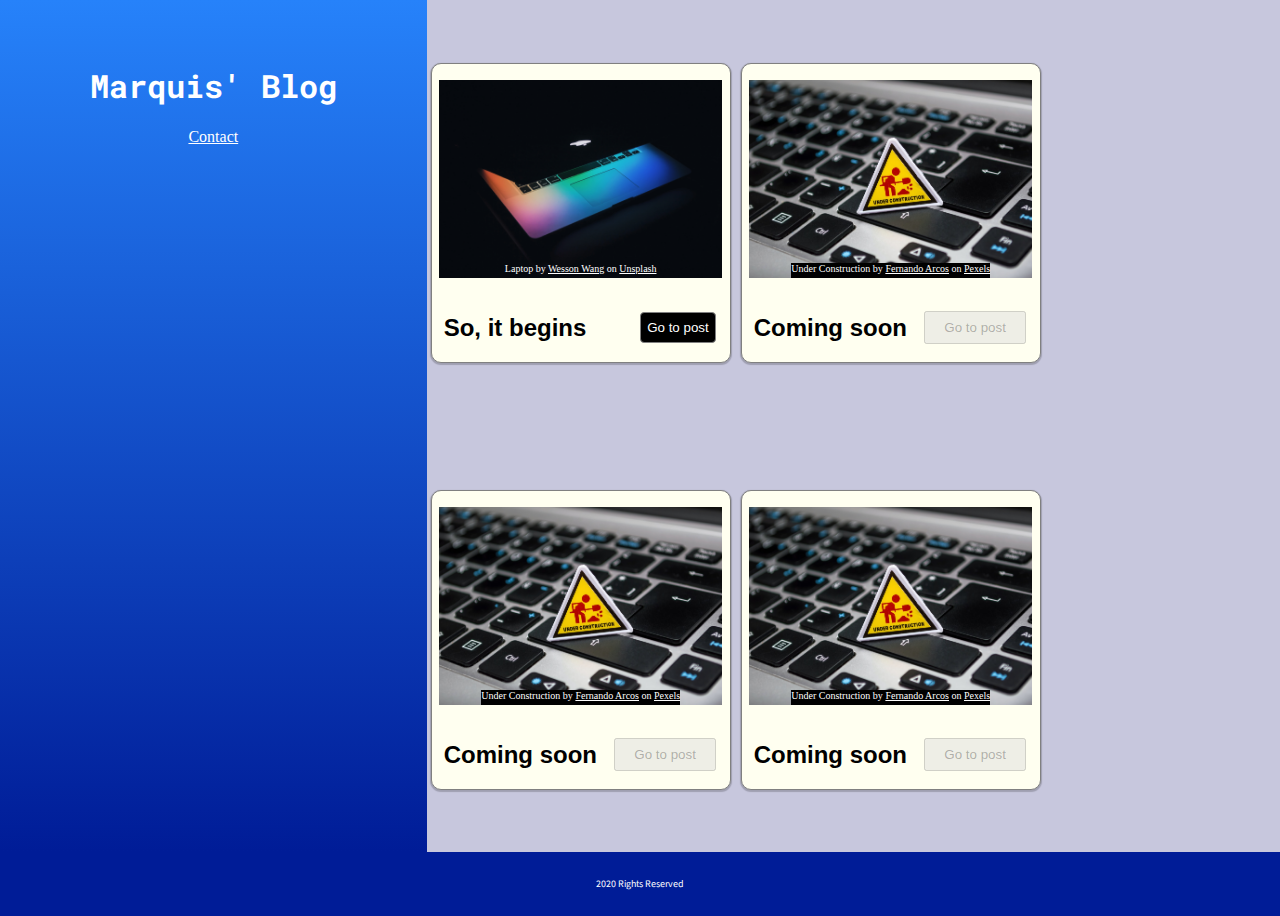
<file: index.html>
<!DOCTYPE html>
<html lang="en">
<head>
  <meta charset="UTF-8">
  <meta name="viewport" content="width=device-width, initial-scale=1.0">
  <title>Marquis' Blog</title>
  <link rel="stylesheet" href="css/style.css" />
</head>
<body>
  <div class="grid">
    <nav>
      <h1 class="logo">Marquis' Blog</h1>
      <div class="contact"><a href="#">Contact</a></div>
    </nav>   
    <main>
      <div class="blog-card">
        <div class="img-placeholder-first">
          <span class="first-caption">Laptop by <a href="https://unsplash.com/@wesson?utm_source=unsplash&amp;utm_medium=referral&amp;utm_content=creditCopyText">Wesson Wang</a> on <a href="https://unsplash.com/?utm_source=unsplash&amp;utm_medium=referral&amp;utm_content=creditCopyText">Unsplash</a></span></div>
        <div class="bc-data">
          <h2 class="blog-title-one">So, it begins</h2>
            <form action="blog-post.html">
                <button type="submit" class="continue-to-post first-button">Go to post</button>
            </form>
        </div>
      </div>
      <div class="blog-card">
        <div class="img-placeholder-other">
          <span class="other-caption">Under Construction by <a href="https://www.pexels.com/photo/under-construction-signage-on-laptop-keyboard-211122/">Fernando Arcos</a> on <a href="https://www.pexels.com/photo/under-construction-signage-on-laptop-keyboard-211122/">Pexels</a></span>
        </div>      
        <div class="bc-data">
          <h2 class="blog-title-one">Coming soon</h2>
          <button class="continue-to-post" disabled>Go to post</button>
        </div>
      </div>
      <div class="blog-card">
        <div class="img-placeholder-other">
          <span class="other-caption">Under Construction by <a href="https://www.pexels.com/photo/under-construction-signage-on-laptop-keyboard-211122/">Fernando Arcos</a> on <a href="https://www.pexels.com/photo/under-construction-signage-on-laptop-keyboard-211122/">Pexels</a></span>
        </div>
        <div class="bc-data">
          <h2 class="blog-title-one">Coming soon</h2>
          <button class="continue-to-post" disabled>Go to post</button>
        </div>
      </div>
      <div class="blog-card">
        <div class="img-placeholder-other">
          <span class="other-caption">Under Construction by <a href="https://www.pexels.com/photo/under-construction-signage-on-laptop-keyboard-211122/">Fernando Arcos</a> on <a href="https://www.pexels.com/photo/under-construction-signage-on-laptop-keyboard-211122/">Pexels</a></span>
        </div>
        <div class="bc-data">
          <h2 class="blog-title-one">Coming soon</h2>
          <button class="continue-to-post" disabled>Go to post</button>
        </div>
      </div>
    </main>
    <footer><p class="rights-reserved">2020 Rights Reserved</p></footer>
  </div>
</body>
</html>
</file>
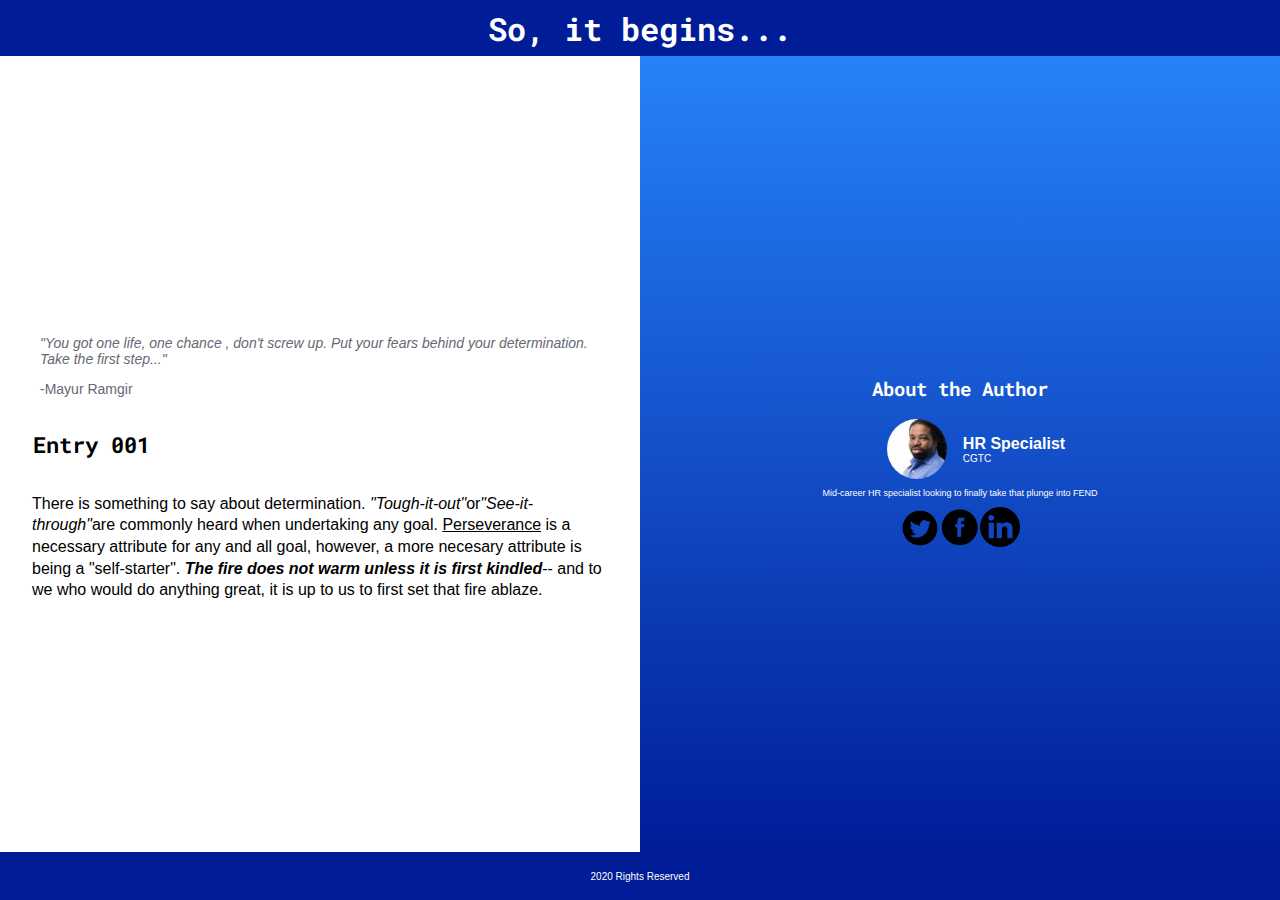
<file: blog-post.html>
<!DOCTYPE html>
<html lang="en">
<head>
  <meta charset="UTF-8">
  <meta name="viewport" content="width=device-width, initial-scale=1.0">
  <title>Blog Post</title>
  <link rel="stylesheet" href="css/post.css" />
</head>
<body>
  <header>
    <h1>So, it begins...</h1>
  </header>
  <main>    
    <blockquote>
      <p><em>"You got one life, one chance , don't screw up. Put your fears behind your determination. Take the first step..."</em></p>
      <footer class="quote-footer">-Mayur Ramgir</footer>
    </blockquote>
    <h2>Entry 001</h2>
    <p class="blog-text">
      There is something to say about determination.  <em>"Tough-it-out"</em>or<em>"See-it-through"</em>are
      commonly heard when undertaking any goal.  <u>Perseverance</u> is a necessary attribute for any and all goal,
      however, a more necesary attribute is being a "self-starter".  <em><b>The fire does not warm unless it is first 
      kindled</b></em>-- and to we who would do anything great, it is up to us to first set that fire ablaze.
    </p>
  </main>
  <section>
    <h3 class="author-title"><b>About the Author</b></h3>
    <div class="avatar-info">
      <div class="avatar"></div>
      <div class="avatar-text">
        <div class="title"><b>HR Specialist</b></div>
        <div class="current-company">CGTC</div>        
      </div>
    </div>
    <div class="bio-text">
      <p>
        Mid-career HR specialist looking to finally take that plunge into FEND
      </p>      
    </div>
    <div class="social-media-icons">  
      <a href="https://twitter.com/qhall"><img src="imgs/twitter_icon.png" class="twitter-icon"></a>
      <a href="https://www.facebook.com/quishall/"><img src="imgs/fb_icon.png" class="facebook-icon"></a>
      <a href="https://www.linkedin.com/in/marquishall/"><img src="imgs/linkedin_icon.png" class="linkedin-icon"></a>
    </div>
  </section>
  <footer class="page-footer">
    <p class="rights-reserved">2020 Rights Reserved</p>
  </footer>
  </div>
</body>
</html>
</file>
<file: css/style.css>
@import "style-large.css";
@import url('https://fonts.googleapis.com/css2?family=Roboto+Mono:wght@200&display=swap');
@import url('https://fonts.googleapis.com/css2?family=Source+Sans+Pro&display=swap');

  body,html{
  
/* Remove all margin and padding from entire page and set html body to full height of viewport*/
  margin: 0;
  padding: 0;
  height: 100vh;

  }

  * {

/* Set box-sizing to border-box to ensure border size = intended size. */
  box-sizing: border-box;

}

  h2 {
  
  font-family: Arial, Helvetica, sans-serif;  

  }

/*mobile-first design css*/
  @media (max-width: 600px){

  .grid {
    
    display: grid;
    grid-gap: 0;  
    grid-template-areas: 
    "nav nav nav nav"
    "main main main main"
    "main main main main"
    "ft ft ft ft";
    grid-template-columns: repeat(4, 1fr);
    grid-template-rows: 3em 1fr 1fr 3em;

  }
  
  .first-caption > a {

    color: #fff;

  }

  .other-caption > a {

    color: #fff;

  }

  nav {

    background-color: #001C97;
    display: flex;
    grid-area: nav;
    align-items: center;
    justify-content: space-between;

  }

  .contact > a:link, a:visited {

    color: #fff;

  }

  .logo {

    font-family: "Roboto Mono", monospace;
    margin-left: 1.5em;
    color:#fff;

  }

  .contact {

    margin-right: 2.5em;

  }

  header {

    display: flex;
    grid-area: hd;
    background-color: rgb(19, 32, 211);

  }

  main {

    display: flex; 
    flex-direction: column;
    grid-area: main;
    grid-gap: 10px;  
    padding: 1em 0 1em 0;
    align-items: center;
    background-color: #fff;

  }

  .blog-card {
    
    display: flex;
    flex-direction: column;
    height: 300px;
    width: 85%;
    align-items: center;
    border: 1px solid gray;
    border-radius: 10px;
    background-color: #fff;
    box-shadow: 0px 1px 1px 1px rgba(0,0,0,0.2);

  } 

  .first-button {

    background-color: #000;
    color: #fff;
    border: 1px solid gray;
    border-radius: 4px;

  }
    
  .first-button:hover {

    background-color: dimgray;
    color: #fff;
    border: 1px solid gray;
    border-radius: 4px;

  }
    
    

  .img-placeholder-first {

    display: flex;
    flex-direction: column;
    background-image: url("../imgs/laptop-img.jpg");
    background-size: cover;
    background-position: center;
    background-repeat: no-repeat;
    justify-content: flex-end;
    align-items: center;
    margin: 1em 1em;
    height: 100%;
    width: 95%;

  }  

  .first-caption {

    font-size: 10px;
    color: #fff;
    padding-bottom: 4px;

  }

  .other-caption {

    font-size: 10px;
    color: #fff;
    background-color: black;
    padding-bottom: 4px;

  }

  .img-placeholder-other {

    display: flex;
    flex-direction: column;
    background-image: url("../imgs/under-construction.jpg");
    background-size: cover;
    background-position: center;
    background-repeat: no-repeat;
    justify-content: flex-end;
    align-items: center;
    margin: 1em 1em;
    height: 100%;
    width: 95%;

  }

  .other-caption {

    font-size: 10px;
    color: #fff;
    padding-bottom: 4px;

  }

  .bc-data {

    display: flex;
    width: 100%;
    align-items:  center;  
    justify-content: space-between;
    
  }

  .blog-title-one {

    margin-left: 1em;

  }

  .continue-to-post {

    padding: .5em;
    margin-right: 1em;

  }

  footer {

    display: flex;
    grid-area: ft;
    color: blanchedalmond;
    font-size: 10px;
    justify-content: center;
    align-items: center;
    width: 100%;
    background-color: #001C97;    

  }

  .rights-reserved {

    font-family: 'Source Sans Pro', sans-serif;

  }

}
</file>
<file: css/post.css>
@import "post-large.css";
@import url('https://fonts.googleapis.com/css2?family=Roboto+Mono:wght@200&display=swap');



body,html{
  
  /* Remove all margin and padding from entire page and set html body to full height of viewport*/
    margin: 0;
    padding: 0;
    height: 100vh;
  
  }
  
  * {
  
  /* Set box-sizing to border-box to ensure border size = intended size. */
    box-sizing: border-box;
  
  }

  @media (max-width: 600px) {

    body {

      display: grid;
      grid-template-columns: repeat(4, 1fr);
      grid-template-rows: 4em 2fr 1fr 4em;
      grid-template-areas: 
      "hd hd hd hd"
      "main main main main"
      "sct sct sct sct"
      "ft ft ft ft";

    }

    header {

      display: flex;
      background-color: #001C97;
      grid-area: hd;
      color: #fff;
      justify-content: center;
      align-items: center;
      font-family: "Roboto Mono", monospace;

    }

    h2,h3 {

      font-family: "Roboto Mono", monospace;

    }

    main {
      display: flex;
      flex-direction: column;
      grid-area: main;
      padding-bottom: 2em;

    }

    blockquote {

      font-family: Arial, Helvetica, sans-serif;
      font-size: 22px;
      color: rgb(102, 104, 116);
      align-self: center;

    }

    h2 {

      margin-left: 1.5em;
      font-size: 22px;

    }


    section {
      
      grid-area: sct;
      color: #fff;
      background-image: linear-gradient(#2682fa, #001C97)

    }

    .author-title {

      width: 100%;
      text-align: center;

    }

    .avatar-info {

      display: flex;
      font-family: Arial, Helvetica, sans-serif;
      justify-content: center;
      align-items: center;

    }

    .avatar {

      background-image: url("../imgs/mh-headshot.jpg");
      background-size: cover;
      background-position: center;
      background-repeat: no-repeat;
      width: 60px;
      height: 60px;
      margin-left: 2em;
      margin-right: 1em;
      border-radius: 100%;

    }

    .bio-text {

      width: 100%;
      font-size: 10px;
      font-family: Arial, Helvetica, sans-serif;
      text-align: center;

    }

    .social-media-icons {

      display: flex;
      justify-content: center;

    }

    .twitter-icon {

      width: 40px;
      height: 40px;

    }


    .linkedin-icon {

      width: 40px;
      height: 40px;


    }



    .facebook-icon {

      width: 40px;
      height: 40px;

    }

    .current-company {

      font-size: 10px;

    }

    .blog-text {

      font-family: Arial, Helvetica, sans-serif;
      line-height: 1.5em;
      margin-left: 2em;
      margin-right: 2em;

    }


    .page-footer {

      display: flex;
      background-color: #001C97;
      color: #fff;
      font-size: 10px;
      grid-area: ft;
      justify-content: center;
      align-items: center;
      font-family: Arial, Helvetica, sans-serif;
      
      
    }
}
</file>
